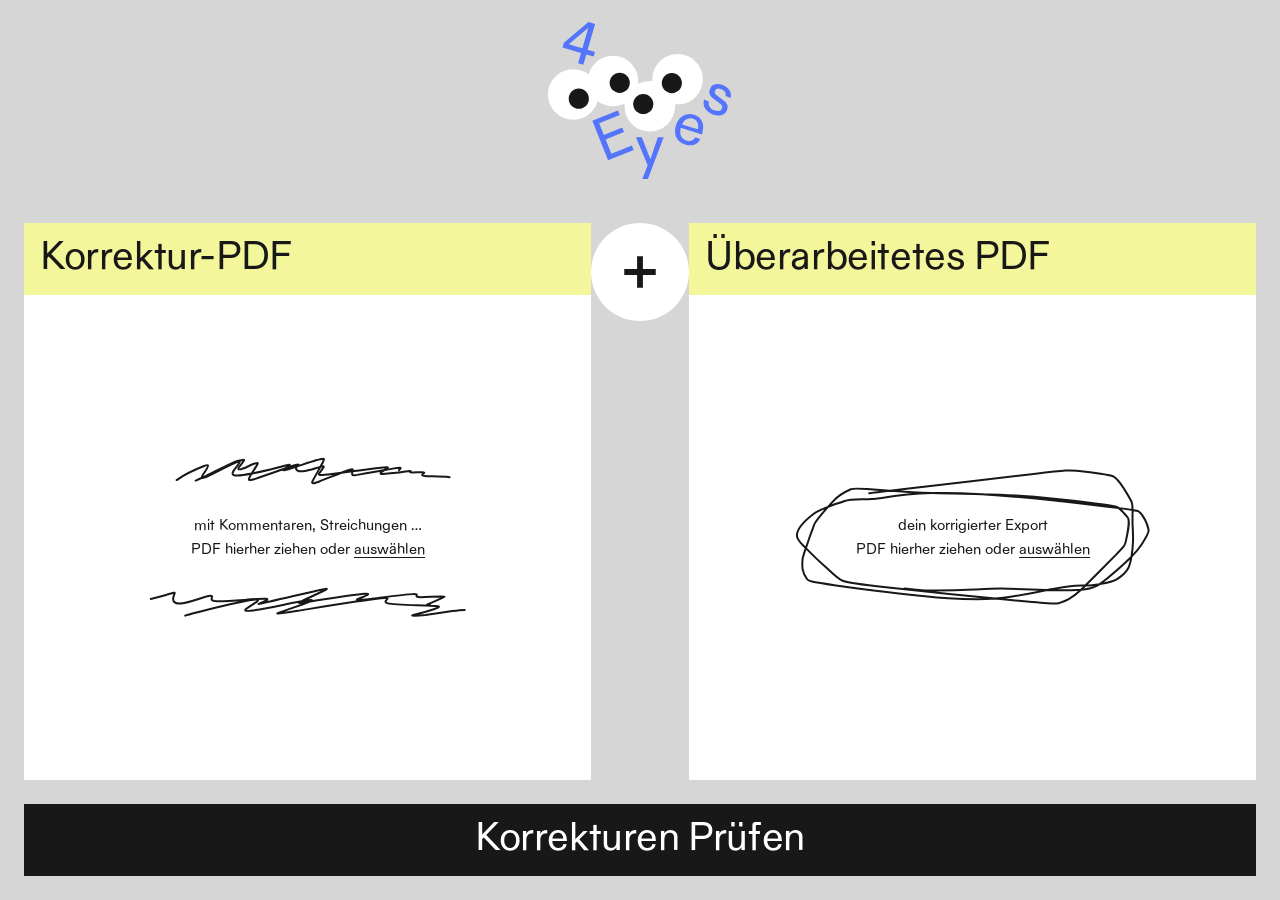
<file: index.html>
<!doctype html>
<html lang="de">
<head>
  <meta charset="utf-8" />
  <meta name="viewport" content="width=device-width, initial-scale=1" />
  <title>4 Eyes – Korrekturen prüfen</title>
  <link rel="icon" href="data:image/svg+xml,%3Csvg xmlns='http://www.w3.org/2000/svg' viewBox='0 0 32 32'%3E%3Crect width='32' height='32' rx='7' fill='%23d6d6d6'/%3E%3Ccircle cx='11' cy='16' r='7.5' fill='%23fff'/%3E%3Ccircle cx='21' cy='16' r='7.5' fill='%23fff'/%3E%3Ccircle cx='12.5' cy='17.5' r='3' fill='%23000'/%3E%3Ccircle cx='19.5' cy='17.5' r='3' fill='%23000'/%3E%3C/svg%3E" />
  <link rel="preload" href="fonts/IMGBasis-Regular.otf" as="font" type="font/otf" crossorigin />
  <link rel="stylesheet" href="css/app.css" />
  <script src="vendor/pdf-lib.min.js"></script>
  <script type="module" src="js/logo.js"></script>
  <script type="module" src="js/app.js"></script>
</head>
<body data-view="upload">
  <!-- Logo: wird oben links (klein) und auf der Startseite (gross) verwendet -->
  <svg width="0" height="0" style="position:absolute" aria-hidden="true">
    <symbol id="logo" viewBox="0 0 184 157">
      <path class="logo-eye" d="M25.2359 97.7425C39.1733 97.7425 50.4719 86.444 50.4719 72.5066C50.4719 58.5692 39.1733 47.2707 25.2359 47.2707C11.2985 47.2707 0 58.5692 0 72.5066C0 86.444 11.2985 97.7425 25.2359 97.7425Z" />
      <path class="logo-pupil" d="M30.79 86.7353C36.3616 86.7353 40.8783 82.2186 40.8783 76.6469C40.8783 71.0753 36.3616 66.5586 30.79 66.5586C25.2184 66.5586 20.7017 71.0753 20.7017 76.6469C20.7017 82.2186 25.2184 86.7353 30.79 86.7353Z" />
      <path class="logo-eye" d="M65.0137 84.3419C78.9511 84.3419 90.2496 73.0434 90.2496 59.106C90.2496 45.1686 78.9511 33.8701 65.0137 33.8701C51.0763 33.8701 39.7778 45.1686 39.7778 59.106C39.7778 73.0434 51.0763 84.3419 65.0137 84.3419Z" />
      <path class="logo-pupil" d="M71.7187 70.911C77.2903 70.911 81.807 66.3943 81.807 60.8227C81.807 55.2511 77.2903 50.7344 71.7187 50.7344C66.1471 50.7344 61.6304 55.2511 61.6304 60.8227C61.6304 66.3943 66.1471 70.911 71.7187 70.911Z" />
      <path class="logo-eye" d="M101.792 109.588C115.73 109.588 127.028 98.2894 127.028 84.352C127.028 70.4146 115.73 59.1161 101.792 59.1161C87.8547 59.1161 76.5562 70.4146 76.5562 84.352C76.5562 98.2894 87.8547 109.588 101.792 109.588Z" />
      <path class="logo-pupil" d="M95.2582 92.1177C100.83 92.1177 105.347 87.601 105.347 82.0294C105.347 76.4578 100.83 71.9411 95.2582 71.9411C89.6866 71.9411 85.1699 76.4578 85.1699 82.0294C85.1699 87.601 89.6866 92.1177 95.2582 92.1177Z" />
      <path class="logo-eye" d="M129.553 82.3626C143.49 82.3626 154.789 71.0641 154.789 57.1267C154.789 43.1893 143.49 31.8908 129.553 31.8908C115.615 31.8908 104.317 43.1893 104.317 57.1267C104.317 71.0641 115.615 82.3626 129.553 82.3626Z" />
      <path class="logo-pupil" d="M123.847 71.1433C129.418 71.1433 133.935 66.6266 133.935 61.055C133.935 55.4834 129.418 50.9667 123.847 50.9667C118.275 50.9667 113.759 55.4834 113.759 61.055C113.759 66.6266 118.275 71.1433 123.847 71.1433Z" />
      <path class="logo-type" d="M45.6246 34.5366L38.2932 32.4159L35.3343 42.6658L30.0933 41.151L33.0521 30.9011L14.4912 25.5389L15.8646 20.7724L40.4643 0L47.099 1.9187L39.6363 27.7605L46.9778 29.8812L45.6246 34.5366ZM34.4053 26.2458L40.333 5.7056L20.833 22.3276L34.4053 26.2458Z" />
      <path class="logo-type" d="M51.2088 101.247L55.854 112.9L74.1423 105.589L75.9398 110.093L57.6515 117.394L63.337 131.633L83.8771 123.433L85.6746 127.937L60.0752 138.156L44.3418 98.7725L69.9413 88.5428L71.7388 93.0467L51.2088 101.247Z" />
      <path class="logo-type" d="M115.667 115.193L99.9135 157H94.2785L99.6711 143.367L87.9165 115.193H93.7938L102.398 137.308L109.85 115.193H115.667Z" />
      <path class="logo-type" d="M147.285 115.364L152.193 116.919C149.901 122.16 144.306 124.776 137.025 122.474C128.3 119.707 125.271 111.82 127.997 103.216C130.694 94.7231 138.368 90.3505 146.053 92.7943C155.354 95.7329 156.475 104.418 154.223 111.527L153.89 112.567L132.754 105.862C131.269 111.749 132.935 116.919 138.257 118.606C142.175 119.848 145.447 118.969 147.285 115.364ZM145.054 96.7327C140.206 95.1977 136.217 97.5506 134.046 102.398L149.699 107.356C151.173 102.297 149.618 98.1767 145.054 96.7327Z" />
      <path class="logo-type" d="M167.007 68.6692C166.26 70.5879 166.836 71.9815 169.209 73.7386L175.955 78.808C179.418 81.4437 180.499 84.2005 179.035 87.9874C176.641 94.198 169.825 94.3696 164.735 92.4005C158.232 89.896 153.92 84.0794 156.152 77.6063L160.847 79.4139C160.04 83.1907 162.009 86.6747 166.189 88.2904C169.976 89.7547 172.865 89.1791 173.996 86.2303C174.783 84.2005 174.016 82.9988 171.521 81.1912L165.957 77.1014C161.514 73.8194 160.605 70.6182 162.019 66.9424C164.109 61.5094 170.128 61.2368 175.217 63.1958C180.984 65.4276 184.326 70.7394 182.529 75.8896L177.611 73.991C178.358 70.7091 176.783 68.4167 173.561 67.1645C170.34 65.9123 167.856 66.4677 167.007 68.6692Z" />
    </symbol>
    <!-- Handschrift: Kreis (gefüllt) und Kritzel-Linien (leer); pathLength=1 für die Zeichen-Animation -->
    <symbol id="hand-circle" viewBox="-2 -2 368 174" preserveAspectRatio="none">
      <path pathLength="1" d="M75.2944 29.776C75.5795 29.6872 75.8647 29.5985 96.6797 26.5886M96.6797 26.5886C100.259 26.071 104.446 25.4671 109.344 24.7618C142.725 19.9557 209.143 10.4505 244.257 5.51904C279.371 0.58759 281.169 0.51792 288.398 1.48939C308.276 4.16094 322.614 7.03566 325.264 8.1215C330.288 10.1807 338.667 26.1631 344.62 39.5631C345.683 41.954 345.972 45.6568 346.023 50.7991M96.6797 26.5886C87.0982 25.7772 78.9226 25.0051 73.0792 24.5036C59.4382 23.3329 58.5098 23.5812 56.6257 24.5729C51.8913 27.0648 44.8468 30.6847 37.837 40.1677C36.112 42.5012 34.4769 44.7305 32.9423 46.8467M96.6797 26.5886C109.335 27.6603 124.444 28.8005 139.871 29.4757M346.023 50.7991C346.06 54.5797 345.969 59.1383 345.963 64.5257C345.954 71.6185 346.716 80.0017 346.502 88.9695C346.308 97.0884 345.698 103.915 344.919 109.397M346.023 50.7991C343.077 50.2332 338.665 49.4743 331.99 48.4153M346.023 50.7991C351.403 51.8327 351.893 52.2221 352.35 52.6195C357.462 57.0729 361.467 69.0115 362.546 75.8962C363.073 79.2542 360.06 85.1104 355.318 94.0811C353.042 98.388 349.918 103.154 344.919 109.397M344.919 109.397C343.942 116.271 342.698 121.03 341.675 123.569C339.612 128.69 335.384 133.234 330.516 137.36C326.454 140.803 319.803 142.47 312.154 143.882M344.919 109.397C344.075 110.451 343.178 111.547 342.222 112.691C335.606 120.606 326.142 130.514 320.18 136.482C316.432 140.234 314.181 142.31 312.154 143.882M312.154 143.882C309.679 144.338 307.099 144.768 304.469 145.223C302.181 145.618 299.926 145.668 297.534 145.648M312.154 143.882C310.956 144.81 309.837 145.562 308.532 146.38C305.819 148.081 302.347 150.033 293.047 151.023M297.534 145.648C294.428 145.622 291.09 145.479 287.148 145.823C280.171 146.433 271.396 148.149 260.563 150.716C259.834 150.889 259.097 151.065 258.352 151.244M297.534 145.648C306.889 134.275 321.552 116.243 329.34 106.518C337.79 95.9663 338.203 95.2324 339.146 89.8544C341.785 74.7976 343.536 63.5807 340.954 59.9247C337.168 54.5636 334.051 50.4769 331.99 48.4153M297.534 145.648C296.738 146.616 295.98 147.536 295.268 148.398C294.506 149.322 293.766 150.196 293.047 151.023M258.352 151.244C248.022 153.733 236.111 156.839 222.333 159.483C216.985 160.509 211.405 161.452 204.809 162.095M258.352 151.244C267.588 151.581 276.368 151.782 283.201 151.616C287.073 151.522 290.312 151.314 293.047 151.023M258.352 151.244C244.56 150.742 229.753 149.94 218.906 149.616C200.796 149.075 194.608 149.922 183.083 150.653C171.558 151.384 154.883 151.973 143.786 151.983C132.689 151.994 127.676 151.407 123.304 150.855C118.932 150.303 115.354 149.802 111.528 149.329M204.809 162.095C193.184 163.228 178.401 163.429 156.158 161.507C121.294 158.495 68.6026 150.203 41.0572 145.494C13.5118 140.784 12.7086 139.909 11.5039 137.825C6.22934 128.699 6.15373 122.698 6.77956 112.934C7.01132 109.318 8.04765 105.987 10.1764 98.7068M204.809 162.095C214.92 163.303 224.116 164.377 231.725 165.238C266.328 169.151 268.065 168.698 270.764 167.616L271.079 167.49C276.899 165.16 282.834 162.783 293.047 151.023M204.809 162.095C168.934 157.812 121.533 151.861 92.6083 147.9C55.5306 142.822 50.855 141.265 47.9047 139.645C40.6171 135.643 36.6995 128.623 26.7761 118.243C21.5225 112.748 14.983 104.663 10.1764 98.7068M10.1764 98.7068C11.2332 95.0926 12.5592 90.5051 14.1896 84.4263C15.7552 78.5893 17.424 74.4624 18.5686 69.7155C19.4078 66.2352 24.74 58.1571 32.9423 46.8467M10.1764 98.7068C9.06611 97.3309 8.04828 96.0685 7.16012 94.9779C1.7966 88.3914 1.11661 86.0177 1.00934 83.0782C0.680673 74.0726 9.00882 64.2125 18.3459 55.5262C21.6622 52.4411 26.878 49.6353 32.9423 46.8467M32.9423 46.8467C38.0225 44.5106 43.6982 42.1867 49.3517 39.7207C59.6839 35.2139 71.1915 38.8733 85.5829 36.0718C95.5933 34.1231 112.403 30.3865 139.871 29.4757M139.871 29.4757C140.03 29.4827 140.188 29.4896 140.347 29.4964C156.943 30.2122 173.587 30.3543 191.094 30.8769M139.871 29.4757C148.71 29.1826 158.652 29.1821 169.826 29.6279C176.541 29.8958 183.684 30.3243 191.094 30.8769M191.094 30.8769C202.361 31.2132 213.987 31.707 226.187 32.6128C257.346 34.9258 291.427 39.9363 309.697 42.8735C327.966 45.8106 329.392 46.5225 330.472 47.1499C330.882 47.3886 331.392 47.8165 331.99 48.4153M191.094 30.8769C234.333 34.1013 286.656 41.5505 316.056 45.9659C322.449 46.926 327.69 47.733 331.99 48.4153" />
    </symbol>
    <symbol id="hand-line-top" viewBox="-2 -2 354 34">
      <path pathLength="1" d="M29.6934 24.6265C33.4022 21.9858 45.1214 14.8171 60.0576 9.06778C62.9097 7.96995 63.9602 7.83637 64.2545 8.3394C65.149 9.86832 61.9616 13.8264 58.8086 18.6965C57.8934 20.1102 57.1122 21.5386 57.6518 22.0952M57.6518 22.0952C58.0287 22.484 59.0503 22.4473 61.121 21.6828C66.1558 19.8239 77.5039 13.6355 86.0152 9.38227C92.2354 6.274 96.7569 4.2994 99.7154 3.22295M57.6518 22.0952C52.7867 24.3667 51.5563 24.8239 50.7344 25.1884M57.6518 22.0952C59.0445 21.4449 60.7351 20.646 62.7993 19.6579C70.9605 15.7516 85.8344 7.87399 93.253 4.71356C97.8882 2.73891 99.407 2.63765 99.7154 3.22295M99.7154 3.22295C100.805 2.82642 101.683 2.55177 102.355 2.38722C104.853 1.77594 104.357 2.74851 103.836 3.62036C101.579 7.39774 96.9671 11.2377 98.0047 12.3863C100.146 14.7568 109.546 8.60696 114.435 6.86393C119.323 5.1209 120.433 4.86506 118.45 8.31552C117.191 10.5062 114.672 14.1938 112.648 17.4691M99.7154 3.22295C99.9006 3.57442 99.6492 4.17346 99.3741 4.76307C98.6408 6.33455 97.7556 7.78939 95.0598 11.1619C92.3641 14.5344 87.8846 19.7806 96.8412 19.7023C100.436 19.6709 106.216 18.7564 112.648 17.4691M112.648 17.4691C111.484 19.3528 110.483 21.1 109.981 22.3477C108.604 25.7648 111.115 25.2175 120.992 21.8257C128.606 19.2111 140.551 14.9161 149.576 11.7863M112.648 17.4691C122.243 15.5487 133.291 12.7987 140.696 10.9137C153.066 7.76507 154.595 7.19812 154.785 7.4583C154.975 7.71848 153.78 8.82297 151.215 10.6333C150.691 11.0035 150.111 11.4017 149.576 11.7863M149.576 11.7863C152.259 10.856 154.684 10.0286 156.66 9.37891C165.284 6.54348 164.847 7.28071 163.9 8.31035C163.503 8.74253 163.018 9.22229 162.596 9.68857M149.576 11.7863C147.495 13.2825 146.097 14.571 151.32 13.189C153.86 12.5171 157.982 11.2025 162.596 9.68857M162.596 9.68857C162.012 10.3332 161.547 10.952 161.597 11.3837C162.515 19.2762 180.429 12.1204 188.721 10.0002M162.596 9.68857C169.91 7.2884 178.461 4.38704 183.899 2.75039C192.767 0.0813795 192.838 0.958559 192.54 2.14365C192.207 3.46648 190.788 6.22333 188.721 10.0002M188.721 10.0002C190.194 9.62333 191.364 9.40556 192.081 9.45974C193.608 9.57528 188.54 15.1139 187.389 17.2999C186.238 19.4859 187.928 19.5723 201.435 17.8483C204.44 17.4648 208.026 16.9916 211.923 16.4719M188.721 10.0002C186.51 14.0387 183.56 19.2435 180.408 25.1085C178.39 28.8632 179.736 29.1228 187.49 26.1748C193.694 23.8157 204.168 19.4917 211.923 16.4719M211.923 16.4719C215.8 15.955 219.984 15.392 224.208 14.8254M211.923 16.4719C213.859 15.7181 215.626 15.0455 217.114 14.5051C224.566 11.7998 224.612 12.5878 224.528 13.3348C224.476 13.7876 224.345 14.2908 224.208 14.8254M224.208 14.8254C234.831 13.4008 245.711 11.9535 252.6 11.1592C264.773 9.75587 263.754 10.494 262.588 11.339L262.527 11.3832C261.683 11.9959 260.901 12.6337 259.759 13.4669M224.208 14.8254C223.906 16.004 223.577 17.3351 224.012 18.6152C224.455 19.9199 228.412 19.006 237.749 17.4209C243.779 16.3973 252.35 14.7908 259.759 13.4669M259.759 13.4669C259.293 13.8071 258.766 14.1799 258.152 14.5968C256.032 16.0347 252.891 17.97 257.879 17.7876C276.242 17.1161 289.331 13.4973 288.42 14.8105C287.941 15.5004 287.131 16.0051 289.94 16.117C292.749 16.2289 299.125 15.8732 301.87 16.0056C304.614 16.1379 303.534 16.7691 302.676 17.4062C301.819 18.0433 301.217 18.6673 301.282 19.1782C301.347 19.6891 302.097 20.068 307.329 20.3046C312.561 20.5412 322.253 20.6241 331.693 21.4065M259.759 13.4669C263.822 12.7408 267.536 12.0997 270.288 11.6865C278.059 10.5198 277.7 11.2597 277.236 11.919C276.772 12.5783 276.213 13.1346 275.637 13.7725" />
    </symbol>
    <symbol id="hand-line-bottom" viewBox="-2 86 354 38">
      <path pathLength="1" d="M1 101.523C6.12045 100.286 15.9905 97.4864 26.7069 94.5944C29.6045 93.8124 23.4273 100.188 26.6501 104.495C32.0528 111.714 59.6247 98.2001 66.47 97.9584C73.3153 97.7167 62.3104 103.244 74.1532 103.975C85.996 104.705 121.02 100.473 128.488 101.264C135.956 102.055 114.806 107.999 121.527 106.817C128.247 105.635 163.479 97.1489 181.204 93.0859C198.93 89.0229 198.081 89.6407 191.772 92.6627C185.464 95.6847 173.721 101.092 168.095 103.839C168.045 103.864 167.994 103.889 167.944 103.913M167.944 103.913C162.82 106.421 163.371 106.487 176.79 104.357M167.944 103.913C165.317 104.388 162.224 104.982 158.654 105.697C140.069 109.418 109.489 116.208 105.942 114.443C102.395 112.678 125.19 102.661 118.384 102.106C111.578 101.551 76.2409 110.196 58.2786 114.687C40.3163 119.178 39.7458 119.505 39.1753 119.833M167.944 103.913C178.995 101.917 181.809 102.034 177.216 104.163C177.08 104.226 176.938 104.29 176.79 104.357M176.79 104.357C177.663 104.218 178.59 104.07 179.574 103.913C195.829 101.318 227.464 96.2072 237.632 95.6239C247.8 95.0406 235.542 99.1394 230.995 101.211C226.447 103.282 229.982 103.202 244.014 101.471C258.047 99.7408 282.471 96.3622 291.072 96.0962C299.674 95.8302 291.713 98.7791 297.281 99.3542C302.848 99.9293 322.184 98.0412 325.996 98.9932C317.508 103.794 305.614 107.722 307.206 107.557C308.019 107.43 308.843 107.216 309.923 107.512M176.79 104.357C170.715 107.07 154.126 112.602 145.883 115.516C137.44 118.501 138.278 118.566 163.596 114.555C188.915 110.544 238.689 102.455 255.447 100.758C272.205 99.0616 254.439 104.002 263.351 106.321C272.263 108.64 308.39 108.188 318.652 109.614C326.572 110.714 292.925 118.502 290.299 119.657C289.622 119.955 294.394 120.219 304.928 119.08C312.975 118.014 326.507 115.957 334.782 114.852C343.057 113.747 345.666 113.656 348.419 113.628" />
    </symbol>
  </svg>

  <header class="topbar">
    <a class="brand" href="#" id="brandLink" aria-label="4 Eyes – zur Startseite">
      <svg class="logo-live" data-logo viewBox="0 0 184 157" aria-hidden="true"></svg>
    </a>
    <div class="actions" id="reviewActions" hidden>
      <button class="btn" id="btnNewVersion" title="Neue überarbeitete Version hochladen und erneut prüfen">
        <svg viewBox="0 0 20 20" aria-hidden="true"><path d="M4 10a6 6 0 0 1 10.4-4.1M16 10a6 6 0 0 1-10.4 4.1M14.5 2.5v3.6h-3.6M5.5 17.5v-3.6h3.6" /></svg>
        Neue Version prüfen
      </button>
      <button class="btn btn-ghost" id="btnRestart" title="Neue Prüfung mit anderen Dateien beginnen">Neu beginnen</button>
    </div>
  </header>

  <!-- Schritt 1 + 2: Dateien wählen -->
  <main class="upload" id="viewUpload">
    <div class="upload-inner">
      <div class="hero-logo"><svg class="logo-live" data-logo="intro" viewBox="0 0 184 157" role="img" aria-label="4 Eyes"></svg></div>
      <h1 class="sr-only">4 Eyes – sind alle Korrekturen drin?</h1>
      <p class="sr-only">Lade das PDF mit den Kommentaren der Kund*in und deine überarbeitete Version. 4 Eyes vergleicht beide und markiert, was noch fehlt.</p>

      <div class="drops">
        <label class="drop" id="dropOrig" data-role="orig">
          <input type="file" accept="application/pdf,.pdf" hidden />
          <span class="drop-head"><span class="drop-title">Korrektur-PDF</span></span>
          <span class="drop-body">
            <svg class="drop-deco drop-line top" aria-hidden="true"><use href="#hand-line-top" /></svg>
            <span class="drop-file" hidden></span>
            <span class="drop-text">
              <span class="drop-hint">mit Kommentaren, Streichungen …</span>
              <span class="drop-cta">PDF hierher ziehen oder <u>auswählen</u></span>
            </span>
            <svg class="drop-deco drop-line bottom" aria-hidden="true"><use href="#hand-line-bottom" /></svg>
          </span>
        </label>
        <div class="drops-plus" aria-hidden="true">
          <svg viewBox="0 0 24 24"><path d="M12 5v14M5 12h14" /></svg>
        </div>
        <label class="drop" id="dropRev" data-role="rev">
          <input type="file" accept="application/pdf,.pdf" hidden />
          <span class="drop-head"><span class="drop-title">Überarbeitetes PDF</span></span>
          <span class="drop-body">
            <span class="drop-file" hidden></span>
            <span class="drop-text circled">
              <svg class="drop-deco drop-circle" aria-hidden="true"><use href="#hand-circle" /></svg>
              <span class="drop-hint">dein korrigierter Export</span>
              <span class="drop-cta">PDF hierher ziehen oder <u>auswählen</u></span>
            </span>
          </span>
        </label>
      </div>

      <div class="upload-foot">
        <button class="btn btn-primary btn-lg" id="btnCompare" disabled>Korrekturen Prüfen</button>
        <!-- Beispiel-PDFs: unsichtbar, startet über die Adresse …/#demo -->
        <button class="btn btn-link" id="btnDemo" hidden>Beispiel-PDFs</button>
      </div>
    </div>
  </main>

  <!-- Schritt 3: Prüfen -->
  <main class="review" id="viewReview" hidden>
    <aside class="sidebar">
      <section class="summary" id="summary"></section>
      <nav class="filters" id="filters" aria-label="Filter"></nav>
      <ol class="items" id="items"></ol>
      <details class="rounds" id="rounds">
        <summary>Verlauf</summary>
        <ol id="roundList"></ol>
      </details>
    </aside>

    <section class="compare">
      <div class="pane" id="paneOrig">
        <div class="pane-head">
          <span class="pane-title">Korrektur von Kund*in</span>
          <span class="pager">
            <button class="icon-btn" data-step="-1" aria-label="Vorherige Seite"><svg viewBox="0 0 20 20"><path d="M12 5l-5 5 5 5" /></svg></button>
            <span class="pager-label"></span>
            <button class="icon-btn" data-step="1" aria-label="Nächste Seite"><svg viewBox="0 0 20 20"><path d="M8 5l5 5-5 5" /></svg></button>
          </span>
        </div>
        <div class="pane-body"><div class="sheet"></div></div>
      </div>
      <div class="pane" id="paneRev">
        <div class="pane-head">
          <span class="pane-title">Neue Version</span>
          <span class="pager">
            <button class="icon-btn" data-step="-1" aria-label="Vorherige Seite"><svg viewBox="0 0 20 20"><path d="M12 5l-5 5 5 5" /></svg></button>
            <span class="pager-label"></span>
            <button class="icon-btn" data-step="1" aria-label="Nächste Seite"><svg viewBox="0 0 20 20"><path d="M8 5l5 5-5 5" /></svg></button>
          </span>
        </div>
        <div class="pane-body"><div class="sheet"></div></div>
      </div>
    </section>
    <div class="review-foot">
      <button class="btn btn-primary btn-lg" id="btnExport">Kommentiertes PDF runterladen</button>
    </div>
  </main>

  <dialog class="dialog" id="exportDialog">
    <form method="dialog">
      <h2>Kommentiertes PDF</h2>
      <p class="muted">Die neue Version mit allen Punkten als PDF-Kommentare, lesbar in Acrobat, Vorschau &amp; Co.</p>
      <label class="opt"><input type="checkbox" name="open" checked /> Offene Punkte markieren <span class="dot open"></span></label>
      <label class="opt"><input type="checkbox" name="check" checked /> Zu prüfende Punkte markieren <span class="dot check"></span></label>
      <label class="opt"><input type="checkbox" name="done" /> Erledigte Punkte markieren <span class="dot done"></span></label>
      <label class="opt"><input type="checkbox" name="report" checked /> Prüfbericht als letzte Seite anhängen</label>
      <div class="dialog-actions">
        <button class="btn btn-ghost" value="cancel">Abbrechen</button>
        <button class="btn btn-primary" value="ok" id="btnDoExport">Herunterladen</button>
      </div>
    </form>
  </dialog>

  <input type="file" id="newVersionInput" accept="application/pdf,.pdf" hidden />
  <div class="dropveil" id="dropveil" hidden><div>Neue Version hier ablegen</div></div>
  <div class="busy" id="busy" hidden><div class="spinner"></div><p id="busyText">PDF wird gelesen …</p></div>
  <div class="toast" id="toast" role="status" hidden></div>
  <!-- Vorhang für Seitenwechsel (js/motion.js) -->
  <div class="curtain" id="curtain" hidden aria-live="polite">
    <div class="curtain-mask"><div class="curtain-label"><span class="curtain-text"></span> <span class="curtain-pct"></span></div></div>
  </div>
</body>
</html>
</file>
<file: css/app.css>
/* 4 Eyes – Gestaltung nach dem Startseiten-Entwurf v4
   (helles Grau, Gelb, Weiss, Blau; eckig; IMG Basis; Handschrift-Elemente) */

@font-face {
  font-family: "IMG Basis";
  src: url("../fonts/IMGBasis-Regular.otf") format("opentype");
  font-weight: 400;
  font-style: normal;
  font-display: swap;
}

:root {
  --grey: #d6d6d6;           /* Seitenhintergrund */
  --yellow: #f3f69a;
  --blue: #5474fb;
  --blue-deep: #3d5cf0;
  --white: #ffffff;
  --ink: #181818;

  --bg: var(--grey);
  --surface: var(--white);
  --canvas: #c9c9c9;         /* Hintergrund hinter den PDF-Seiten */
  --hover: #efefef;          /* Weiss wird beim Überfahren hellgrau */
  --yellow-hover: #e9ec88;   /* Gelb, eine Spur tiefer */
  --line: rgba(24, 24, 24, 0.14);
  --muted: rgba(24, 24, 24, 0.58);

  /* Statusfarben aus der Palette */
  --open: #fc3a3f;           /* Rot   – offen */
  --open-soft: rgba(252, 58, 63, 0.16);
  --open-ink: var(--white);  /* Schrift auf der vollen Farbe */
  --check: #fd76c1;          /* Pink  – prüfen */
  --check-soft: rgba(253, 118, 193, 0.24);
  --check-ink: var(--ink);
  --done: #adfd54;           /* Grün  – erledigt */
  --done-soft: rgba(173, 253, 84, 0.45);
  --done-ink: var(--ink);

  --gutter: 24px;            /* Abstand zum Fensterrand */
  --font: "IMG Basis", "Helvetica Neue", Helvetica, Arial, sans-serif;
  --ease: cubic-bezier(.44, 0, 0, 1);     /* Hauptkurve wie analogueagency.com: schnell los, lang auslaufend */
  --ease-in: cubic-bezier(.56, 0, .9, .4);
  --ease-io: cubic-bezier(.65, 0, .35, 1); /* weich rein und raus */
  --dur: .5s;
  --track: -0.01em;
  color-scheme: light;
}

* { box-sizing: border-box; }
html, body { height: 100%; }
body {
  margin: 0;
  font: 15px/1.45 var(--font);
  color: var(--ink);
  background: var(--bg);
  -webkit-font-smoothing: antialiased;
  display: flex;
  flex-direction: column;
  overflow: hidden;
}
[hidden] { display: none !important; }
svg { fill: none; stroke: currentColor; stroke-width: 1.8; stroke-linecap: round; stroke-linejoin: round; }
button { font: inherit; color: inherit; }
u { text-underline-offset: 3px; text-decoration-thickness: 1px; }
.sr-only { position: absolute; width: 1px; height: 1px; overflow: hidden; clip: rect(0 0 0 0); white-space: nowrap; }
:focus-visible { outline: 3px solid var(--blue); outline-offset: 2px; }

/* ---------- Logo (Originalpfade aus img/logo-4eyes.svg) ---------- */
#logo path, .logo-live path { stroke: none; }
#logo .logo-eye, .logo-live .logo-eye { fill: var(--white); }
#logo .logo-pupil, .logo-live .logo-pupil { fill: var(--ink); }
#logo .logo-type, .logo-live .logo-type { fill: var(--blue); }
/* lebendiges Logo (js/logo.js) */
.logo-live { overflow: visible; }
.logo-live .eye-wrap, .logo-live .eye-ball, .logo-live .logo-type { transform-box: fill-box; transform-origin: center; }
.logo-live .logo-pupil { transition: transform .3s var(--ease); }
.logo-live .eye-lid { fill: none; stroke: var(--ink); stroke-width: 3.6; stroke-linecap: round; opacity: 0; }

/* ---------- Handschrift ---------- */
#hand-circle path, #hand-line-top path, #hand-line-bottom path {
  stroke-width: 2; vector-effect: non-scaling-stroke;
  stroke-dasharray: 1;   /* stroke-dashoffset kommt vom <use> (Animation) */
}
@keyframes draw { from { stroke-dashoffset: 1; } to { stroke-dashoffset: 0; } }

/* ---------- Kopfzeile (nur Prüfansicht) ----------
   Logo gleich gross und am gleichen Ort wie auf der Startseite;
   der Inhalt darunter beginnt auf derselben Höhe wie die Upload-Felder. */
.topbar {
  flex: none;
  display: grid; grid-template-columns: 1fr auto 1fr; align-items: start;
  padding: 22px var(--gutter) 0;
  margin-bottom: 44px;
}
body[data-view="upload"] .topbar { display: none; }
.brand { grid-column: 2; display: block; line-height: 0; }
.brand svg { width: 184px; height: 157px; }
.actions { grid-column: 3; justify-self: end; display: flex; flex-wrap: wrap; justify-content: flex-end; gap: 8px; }

/* ---------- Buttons ---------- */
.btn {
  display: inline-flex; align-items: center; justify-content: center; gap: 8px;
  height: 42px; padding: 0 18px;
  border: 0; border-radius: 999px;   /* klickbar = rund; Tags bleiben eckig */
  background: var(--white); color: var(--ink);
  font: 17px/1 var(--font); letter-spacing: var(--track);
  cursor: pointer; white-space: nowrap;
  transition: background var(--dur) var(--ease), color var(--dur) var(--ease), box-shadow var(--dur) var(--ease), opacity var(--dur) var(--ease), transform .6s var(--ease);
}
.btn:not(:disabled):not(.btn-lg):hover { transform: translateY(-2px) scale(1.03); }
.btn:not(:disabled):not(.btn-lg):active { transform: scale(.96); transition-duration: .15s; }
.btn svg { width: 18px; height: 18px; stroke-width: 2; }
.btn:hover { background: var(--hover); }
.btn:disabled { opacity: .45; cursor: default; }
.btn-primary { background: var(--blue); color: var(--white); }
.btn-primary:hover { background: var(--blue-deep); }
.btn-ghost { background: transparent; box-shadow: inset 0 0 0 1.5px var(--ink); }
.btn-ghost:hover { background: rgba(24, 24, 24, .06); }
.btn-link {
  border: 0; background: none; cursor: pointer; padding: 6px;
  font: 15px var(--font); text-decoration: underline; text-underline-offset: 3px;
}
.icon-btn {
  width: 30px; height: 30px; display: inline-grid; place-items: center;
  border: 0; border-radius: 50%; background: transparent; color: var(--ink); cursor: pointer;
  transition: background var(--dur) var(--ease), transform .6s var(--ease);
}
.icon-btn:hover:not(:disabled) { transform: scale(1.12); }
.icon-btn svg { width: 18px; height: 18px; stroke-width: 2.2; }
.icon-btn:hover:not(:disabled) { background: rgba(24, 24, 24, .08); }
.icon-btn:disabled { opacity: .3; cursor: default; }

/* Grosser Button «Korrekturen Prüfen»
   - ohne PDFs: schwarz und eckig
   - bereit: blau und eckig
   - Hover: die Ecken runden sich weich ab */
.btn-lg {
  --h: 72px;
  flex: none; width: 100%; height: var(--h); padding: 0 24px 3px;
  border-radius: 0;
  font-size: 40px; letter-spacing: var(--track);
  transition:
    border-radius .7s var(--ease-io),
    background-color .7s var(--ease-io),
    color var(--dur) var(--ease);
}
.btn-lg, .btn-lg:hover { background: var(--blue); color: var(--white); }
.btn-lg:disabled, .btn-lg:disabled:hover { background: var(--ink); color: var(--white); opacity: 1; }
.btn-lg:not(:disabled):hover,
.btn-lg:not(:disabled):focus-visible { border-radius: calc(var(--h) / 2); }
.btn-lg:focus-visible { outline: none; }
@media (prefers-reduced-motion: reduce) {
  .btn-lg { transition: none; }
}

/* ---------- Startseite: füllt das Fenster bis zum Rand ---------- */
.upload { flex: 1; min-height: 0; overflow: auto; display: flex; padding: 22px var(--gutter) var(--gutter); }
.upload-inner { flex: 1; min-height: 0; width: 100%; display: flex; flex-direction: column; align-items: center; }
.hero-logo { flex: none; line-height: 0; margin-bottom: 44px; }
.hero-logo svg { width: 184px; height: 157px; }

.drops {
  flex: 1; min-height: 300px; width: 100%;
  display: grid; grid-template-columns: minmax(0, 1fr) 98px minmax(0, 1fr); align-items: stretch;
}
.drops-plus {
  position: relative; z-index: 1;
  align-self: start;
  width: 98px; height: 98px; border-radius: 50%;
  background: var(--white); color: var(--ink);
  display: grid; place-items: center;
}
.drops-plus svg { width: 54px; height: 54px; stroke-width: 2.6; stroke-linecap: butt; }

.drop { display: flex; flex-direction: column; cursor: pointer; min-width: 0; min-height: 0; }
.drop-head {
  flex: none; display: flex; align-items: center;
  height: 72px; padding: 0 16px 2px;
  background: var(--yellow);
  font-size: 40px; line-height: 1.2; letter-spacing: var(--track);
  white-space: nowrap; overflow: hidden;
  transition: background var(--dur) var(--ease);
}
.drop-title { overflow: hidden; text-overflow: ellipsis; transition: transform .7s var(--ease); }
.drop:hover .drop-title { transform: translateX(10px); }

/* Unterstrich: läuft beim Hover nach rechts weg und von links wieder ein */
.drop-cta u {
  text-decoration: none;
  background: linear-gradient(currentColor, currentColor) right bottom / 100% 1px no-repeat;
  padding-bottom: 1px;
}
.drop:hover .drop-cta u { animation: underline .9s var(--ease) both; }
@keyframes underline {
  0% { background-size: 100% 1px; background-position: right bottom; }
  45% { background-size: 0 1px; background-position: right bottom; }
  46% { background-size: 0 1px; background-position: left bottom; }
  100% { background-size: 100% 1px; background-position: left bottom; }
}

.drop-body {
  position: relative; overflow: hidden;
  flex: 1; min-height: 0;
  display: flex; flex-direction: column; align-items: center; justify-content: center; gap: 2px;
  padding: 20px; text-align: center;
  background: var(--white);
  font-size: 15px; line-height: 1.55;
  transition: background var(--dur) var(--ease);
}
.drop:hover .drop-head, .drop.over .drop-head { background: var(--yellow-hover); }
.drop:hover .drop-body, .drop.over .drop-body { background: var(--hover); }
.drop.over .drop-body { box-shadow: inset 0 0 0 2px var(--blue); }

/* leeres Feld: Handschrift um den Text
   links: Kritzel-Linie oben und unten, Text dazwischen
   rechts: Kreis rund um den Text */
.drop-text { position: relative; display: flex; flex-direction: column; align-items: center; }
.drop-line { display: block; width: min(72%, 320px); color: var(--ink); }
.drop-line.top { aspect-ratio: 354 / 34; margin-bottom: 26px; }
.drop-line.bottom { aspect-ratio: 354 / 38; margin-top: 22px; }
.drop-text.circled { padding: 46px 62px; }
.drop-text.circled .drop-circle { position: absolute; inset: 0; width: 100%; height: 100%; overflow: visible; color: var(--ink); }
.drop-deco use { animation: draw 1.4s var(--ease-io) .2s both; }
.drop-line.bottom use { animation-delay: .75s; }
.drop:hover .drop-deco use { animation: draw 1.2s var(--ease-io) both; }
.drop:hover .drop-line.bottom use { animation-delay: .45s; }
.drop.filled .drop-deco, .drop.filled .drop-hint { display: none; }
.drop.filled .drop-text.circled { padding: 0; }

/* Hochladen: das Feld füllt sich blau von unten, dann zieht die Fläche nach oben ab */
.drop-fill {
  position: absolute; inset: 0; z-index: 2;
  display: flex; align-items: flex-end;
  padding: 20px;
  background: var(--blue); color: var(--white);
  clip-path: inset(100% 0 0 0);
  transition: clip-path .6s var(--ease);
  pointer-events: none;
}
.drop-fill-label { display: flex; flex-direction: column; align-items: flex-start; text-align: left; }
.drop-fill-label span { font-size: 15px; }
.drop-fill-label b { font-weight: 400; font-size: clamp(44px, 6vw, 88px); line-height: 1; letter-spacing: -0.02em; font-variant-numeric: tabular-nums; }

/* gefülltes Feld: Dateiname von Hand eingekreist */
.drop-file { display: flex; flex-direction: column; align-items: center; gap: 2px; min-width: 0; max-width: 100%; }
.drop-name { position: relative; display: block; max-width: 100%; padding: 30px 46px; margin-bottom: 8px; }
.drop-name b {
  position: relative; display: block;
  font-weight: 400; font-size: clamp(18px, 2vw, 26px); line-height: 1.2;
  overflow: hidden; text-overflow: ellipsis; white-space: nowrap;
}
.drop-circle {
  position: absolute; inset: 0; width: 100%; height: 100%; overflow: visible;
  color: var(--blue);
}
.drop-circle use { animation: draw 1.3s var(--ease-io) .35s both; }
.drop-file small { font-size: 14px; color: var(--muted); }
.drop-file small.warn { color: var(--open); }
.drop.filled .drop-cta { font-size: 14px; margin-top: 6px; }

.upload-foot { flex: none; width: 100%; margin-top: var(--gutter); }

@media (prefers-reduced-motion: reduce) {
  .drop-deco use, .drop-circle use { animation: none; }
}

/* ---------- Prüfansicht ---------- */
.review {
  flex: 1; min-height: 0;
  display: grid; grid-template-columns: 400px minmax(0, 1fr); grid-template-rows: minmax(0, 1fr) auto;
  gap: 8px;
  padding: 0 var(--gutter) var(--gutter);
}
.review-foot { grid-column: 1 / -1; margin-top: calc(var(--gutter) - 8px); }
.sidebar { min-height: 0; display: flex; flex-direction: column; gap: 8px; }

.summary { background: var(--white); }
.summary-top {
  display: flex; align-items: baseline; justify-content: space-between; gap: 10px;
  padding: 16px 16px 14px; background: var(--yellow);
}
.summary-title { font-size: 34px; line-height: 1; letter-spacing: var(--track); }
.summary-count { font-size: 14px; }
.bar { display: flex; height: 10px; overflow: hidden; background: rgba(24,24,24,.08); margin: 16px 16px 12px; gap: 3px; }
.bar span { transition: flex-grow .5s var(--ease); }
.bar .done { background: var(--done); }
.bar .check { background: var(--check); }
.bar .open { background: var(--open); }
.legend { display: flex; gap: 18px; padding: 0 16px 14px; font-size: 13px; }
.legend b { font-weight: 400; font-size: 16px; }
.dot { display: inline-block; width: 10px; height: 10px; border-radius: 50%; margin-right: 6px; vertical-align: 0; }
.dot.open { background: var(--open); }
.dot.check { background: var(--check); }
.dot.done { background: var(--done); }
.dot.none { background: transparent; }
.allgood {
  display: flex; gap: 10px; align-items: center;
  margin: 0 16px 16px; padding: 10px 14px;
  background: var(--done); color: var(--done-ink); font-size: 16px; line-height: 1.2;
}
.allgood svg { width: 18px; height: 18px; stroke-width: 2.4; flex: none; }

.filters { display: flex; gap: 6px; }
.filters button {
  flex: 1; height: 38px; border: 0; border-radius: 999px; background: var(--white);
  font-size: 16px; line-height: 1; letter-spacing: var(--track); cursor: pointer;
  transition: background var(--dur) var(--ease), color var(--dur) var(--ease);
}
.filters button { transition: background var(--dur) var(--ease), color var(--dur) var(--ease), transform .6s var(--ease); }
.filters button:hover { background: var(--hover); transform: translateY(-2px); }
.filters button.on { background: var(--ink); color: var(--white); }
.filters .n { font-size: 13px; margin-left: 5px; opacity: .6; }

/* Kommentare: Kartenstapel (js/motion.js → cardStack) und Chat-Blasen */
.items { list-style: none; margin: 0; padding: 0 0 2px; overflow: auto; flex: 1; min-height: 0; display: flex; flex-direction: column; gap: 10px; }
.empty { background: var(--white); text-align: center; padding: 40px 20px; border-radius: 22px 22px 22px 6px; }
.item {
  position: sticky; flex: none;
  border-radius: 22px 22px 22px 6px;   /* Chat-Blase: unten links die «Sprechecke» */
  overflow: hidden;
  transform-origin: 50% 0;
  box-shadow: 0 -10px 28px -16px rgba(24, 24, 24, .35);
  padding: 12px 16px 13px 18px;
  background: var(--white); cursor: pointer;
  /* Unschärfe: nicht gewählte Karten leicht, Karten tief im Stapel stärker (--blur aus cardStack) */
  --blur: var(--stack-blur, 0px);
  filter: blur(var(--blur));
  transition: background var(--dur) var(--ease), filter .6s var(--ease), opacity .9s var(--ease), transform 1s var(--ease);
}
.item:not(.in) { opacity: 0; transform: perspective(1200px) translateY(40px) rotateX(-10deg); }
.item:hover { background: var(--hover); }
.item.sel, .item:hover { --blur: 0px; }
.item.open { --st: var(--open); --st-soft: var(--open-soft); --st-ink: var(--open-ink); }
.item.check { --st: var(--check); --st-soft: var(--check-soft); --st-ink: var(--check-ink); }
.item.done { --st: var(--done); --st-soft: var(--done-soft); --st-ink: var(--done-ink); }
.item-head { display: flex; align-items: center; gap: 9px; font-size: 13px; }
.num { font-size: 20px; line-height: 1; }
.kind { font-size: 17px; line-height: 1; letter-spacing: var(--track); }
.badge { margin-left: auto; padding: 3px 10px 2px; background: var(--st); color: var(--st-ink, var(--white)); font-size: 14px; line-height: 1.2; }
.tag { padding: 1px 8px; font-size: 12px; background: var(--yellow); }
.tag.new { background: var(--done); color: var(--done-ink); }
.change { margin-top: 8px; font-size: 18px; line-height: 1.35; letter-spacing: var(--track); word-break: break-word; }
.change del { color: var(--open); text-decoration-thickness: 2px; background: var(--open-soft); padding: 0 3px; }
.change ins { color: var(--ink); text-decoration: none; background: var(--done-soft); padding: 0 3px; }
.change .arrow { margin: 0 6px; }
.change .ctx { color: var(--muted); }
.change.quote { font-size: 17px; }
.comment { margin: 8px 0 0; font-size: 14px; }
.comment .who { color: var(--muted); }
.reason { margin: 6px 0 0; font-size: 13px; color: var(--muted); }
.item-actions { display: flex; gap: 6px; margin-top: 12px; }
.item-actions .btn { height: 34px; padding: 0 14px; font-size: 16px; background: var(--yellow); }
.item-actions .btn:hover { background: var(--yellow-hover); }
.item-actions .btn svg { width: 15px; height: 15px; }
.kbd { font-size: 12px; border: 1px solid currentColor; border-radius: 3px; padding: 0 4px; margin-left: 2px; opacity: .6; }

.rounds { background: var(--white); padding: 10px 16px; font-size: 13px; }
.rounds summary { cursor: pointer; font-size: 17px; letter-spacing: var(--track); }
.rounds ol { list-style: none; margin: 8px 0 2px; padding: 0; display: grid; gap: 6px; max-height: 160px; overflow: auto; }
.rounds li { display: grid; grid-template-columns: auto 1fr auto; gap: 10px; align-items: baseline; }
.rounds li b { font-weight: 400; font-size: 15px; }
.rounds .rfile { overflow: hidden; text-overflow: ellipsis; white-space: nowrap; color: var(--muted); }

/* ---------- Seitenvergleich ---------- */
.compare { min-width: 0; min-height: 0; display: grid; grid-template-columns: minmax(0, 1fr) minmax(0, 1fr); gap: 8px; }
.pane { min-width: 0; min-height: 0; display: flex; flex-direction: column; background: var(--white); }
.pane-head {
  flex: none; height: 56px; display: flex; align-items: center; gap: 8px; padding: 0 10px 0 16px;
  background: var(--yellow);
}
.pane-title { min-width: 0; overflow: hidden; text-overflow: ellipsis; font-size: 26px; line-height: 1; letter-spacing: var(--track); white-space: nowrap; padding-bottom: 2px; }
.pager { display: inline-flex; align-items: center; gap: 2px; font-size: 14px; white-space: nowrap; font-variant-numeric: tabular-nums; }
.pager-label { min-width: 74px; text-align: center; }
.pane-body { flex: 1; min-height: 0; overflow: auto; padding: 24px; }
.sheet { position: relative; margin: 0 auto; background: #fff; box-shadow: 0 0 0 1px rgba(24, 24, 24, .12); transform-origin: center top; }
.sheet canvas { display: block; }
.overlay { position: absolute; inset: 0; pointer-events: none; }
.mark {
  position: absolute; pointer-events: auto; cursor: pointer;
  border: 2px solid var(--st); border-radius: 2px;
  background: color-mix(in srgb, var(--st) 12%, transparent);
  transition: box-shadow var(--dur) var(--ease), transform .5s var(--ease);
}
.mark:hover { transform: scale(1.06); }
.mark.open { --st: var(--open); --st-ink: var(--open-ink); }
.mark.check { --st: var(--check); --st-ink: var(--check-ink); }
.mark.done { --st: var(--done); --st-ink: var(--done-ink); }
.mark.cust { --st: #5474fb; background: transparent; border-width: 1.5px; opacity: .65; }
.mark.approx { border-style: dashed; }
.mark.sel { box-shadow: 0 0 0 4px color-mix(in srgb, var(--st) 30%, transparent); opacity: 1; border-width: 2.5px; }
.mark-num {
  position: absolute; left: -2px; top: -21px; pointer-events: auto; cursor: pointer;
  min-width: 20px; height: 19px; padding: 0 6px; border-radius: 99px;
  background: var(--st); color: var(--st-ink, #fff); font-size: 13px; line-height: 19px; text-align: center;
}
.pane-empty { text-align: center; padding: 60px 0; }

/* ---------- Dialog, Overlays ---------- */
.dialog {
  border: 0; border-radius: 22px; padding: 0; width: 480px; max-width: calc(100vw - 32px);
  overflow: hidden; transform-origin: 50% 100%;
  background: var(--white); color: var(--ink);
}
.dialog::backdrop {
  background: rgba(24, 24, 24, .25);
  -webkit-backdrop-filter: blur(14px); backdrop-filter: blur(14px);
}
.dialog h2 {
  margin: 0; padding: 18px 24px 18px;
  background: var(--yellow);
  font-size: 40px; font-weight: 400; line-height: 1.1; letter-spacing: var(--track);
}
.muted { margin: 0; padding: 18px 24px 10px; font-size: 15px; }
.opt { display: flex; align-items: center; gap: 10px; padding: 7px 24px; font-size: 16px; cursor: pointer; }
.opt { gap: 12px; }
/* Schalter (Switch): Knopf gleitet nach rechts, Spur wird blau */
.opt input {
  appearance: none; -webkit-appearance: none; flex: none; position: relative;
  width: 42px; height: 24px; margin: 0; border-radius: 999px;
  background: var(--grey); cursor: pointer;
  transition: background .5s var(--ease);
}
.opt input::after {
  content: ''; position: absolute; top: 3px; left: 3px;
  width: 18px; height: 18px; border-radius: 50%; background: var(--white);
  box-shadow: 0 1px 3px rgba(24, 24, 24, .25);
  transition: transform .6s var(--ease);
}
.opt input:checked { background: var(--blue); }
.opt input:checked::after { transform: translateX(18px); }
.opt:hover input:not(:checked) { background: #c8c8c8; }
.opt:active input::after { scale: 1.12 .9; }
.opt input:focus-visible { outline: 2px solid var(--blue); outline-offset: 2px; }
.opt .dot { margin: 0 0 0 -4px; }
.dialog-actions { display: flex; justify-content: flex-end; gap: 8px; padding: 18px 24px 24px; }

.dropveil {
  position: fixed; inset: 0; z-index: 40; display: grid; place-items: center;
  background: rgba(214, 214, 214, .92);
  pointer-events: none;
}
.dropveil div {
  padding: 30px 48px 34px; background: var(--white);
  box-shadow: inset 0 0 0 2px var(--blue);
  font-size: 56px; line-height: 1; letter-spacing: var(--track);
}
.busy {
  position: fixed; inset: 0; z-index: 50; display: grid; place-content: center; justify-items: center; gap: 16px;
  background: rgba(214, 214, 214, .88);
}
.busy p { margin: 0; font-size: 16px; }
.spinner {
  width: 42px; height: 42px; border-radius: 50%;
  border: 4px solid var(--white); border-top-color: var(--blue);
  animation: spin .8s linear infinite;
}
@keyframes spin { to { transform: rotate(360deg); } }
.toast {
  position: fixed; left: 50%; bottom: var(--gutter); transform: translateX(-50%); z-index: 60;
  padding: 12px 20px; background: var(--ink); color: var(--white);
  font-size: 15px; max-width: min(620px, calc(100vw - 32px));
}
.toast.error { background: var(--open); }

/* Vorhang für Seitenwechsel: fährt von unten hoch, zieht nach oben ab */
.curtain {
  position: fixed; inset: 0; z-index: 80;
  display: flex; align-items: flex-end;
  padding: var(--gutter);
  background: var(--blue); color: var(--white);
}
.curtain-mask { overflow: hidden; padding-bottom: .08em; }
.curtain-label { display: block; font-size: clamp(40px, 7vw, 110px); line-height: 1.05; letter-spacing: -0.02em; }
.curtain-pct { font-variant-numeric: tabular-nums; opacity: .7; white-space: nowrap; }

/* ---------- Responsiv ---------- */
@media (max-width: 1240px) {
  .drop-head { font-size: 30px; height: 60px; }
  .drops { grid-template-columns: minmax(0, 1fr) 72px minmax(0, 1fr); }
  .drops-plus { width: 72px; height: 72px; margin-top: -6px; }
  .drops-plus svg { width: 40px; height: 40px; }
  .btn-lg { --h: 64px; font-size: 32px; }
  .review { grid-template-columns: 340px minmax(0, 1fr); }
  .pane-title { font-size: 20px; }
}
@media (max-height: 760px) {
  .hero-logo, .topbar { margin-bottom: 24px; }
  .hero-logo svg, .brand svg { width: 140px; height: 120px; }
}
@media (max-width: 760px) {
  :root { --gutter: 16px; }
  .upload { padding-top: 16px; }
  .hero-logo { margin-bottom: 24px; }
  .hero-logo svg { width: 130px; height: 111px; }
  .drops { grid-template-columns: minmax(0, 1fr); grid-template-rows: 1fr auto 1fr; justify-items: stretch; min-height: 520px; }
  .drops-plus { justify-self: center; width: 56px; height: 56px; margin: -14px 0; }
  .drops-plus svg { width: 30px; height: 30px; }
  .drop-head { font-size: 26px; height: 52px; }
  .drop-line { width: min(64%, 240px); }
  .drop-line.top { margin-bottom: 14px; }
  .drop-line.bottom { margin-top: 12px; }
  .drop-text.circled { padding: 30px 40px; }
  .drop-name { padding: 22px 30px; }
  .btn-lg { --h: 58px; font-size: 26px; }
  .topbar { padding-top: 16px; margin-bottom: 24px; grid-template-columns: auto 1fr; gap: 12px; }
  .brand { grid-column: 1; }
  .brand svg { width: 130px; height: 111px; }
  .actions { grid-column: 2; }
  .actions .btn svg { display: none; }
  .review { grid-template-columns: minmax(0, 1fr); grid-template-rows: minmax(0, 45%) minmax(0, 1fr) auto; }
  .compare { grid-template-columns: minmax(0, 1fr); }
  #paneOrig { display: none; }
}

/* Download-Fenster: blaue Füllung beim Erstellen (js/motion.js → dialogLoader) */
.dialog .drop-fill { padding: 24px; }
.dialog .drop-fill-label b { font-size: 56px; }
</file>
